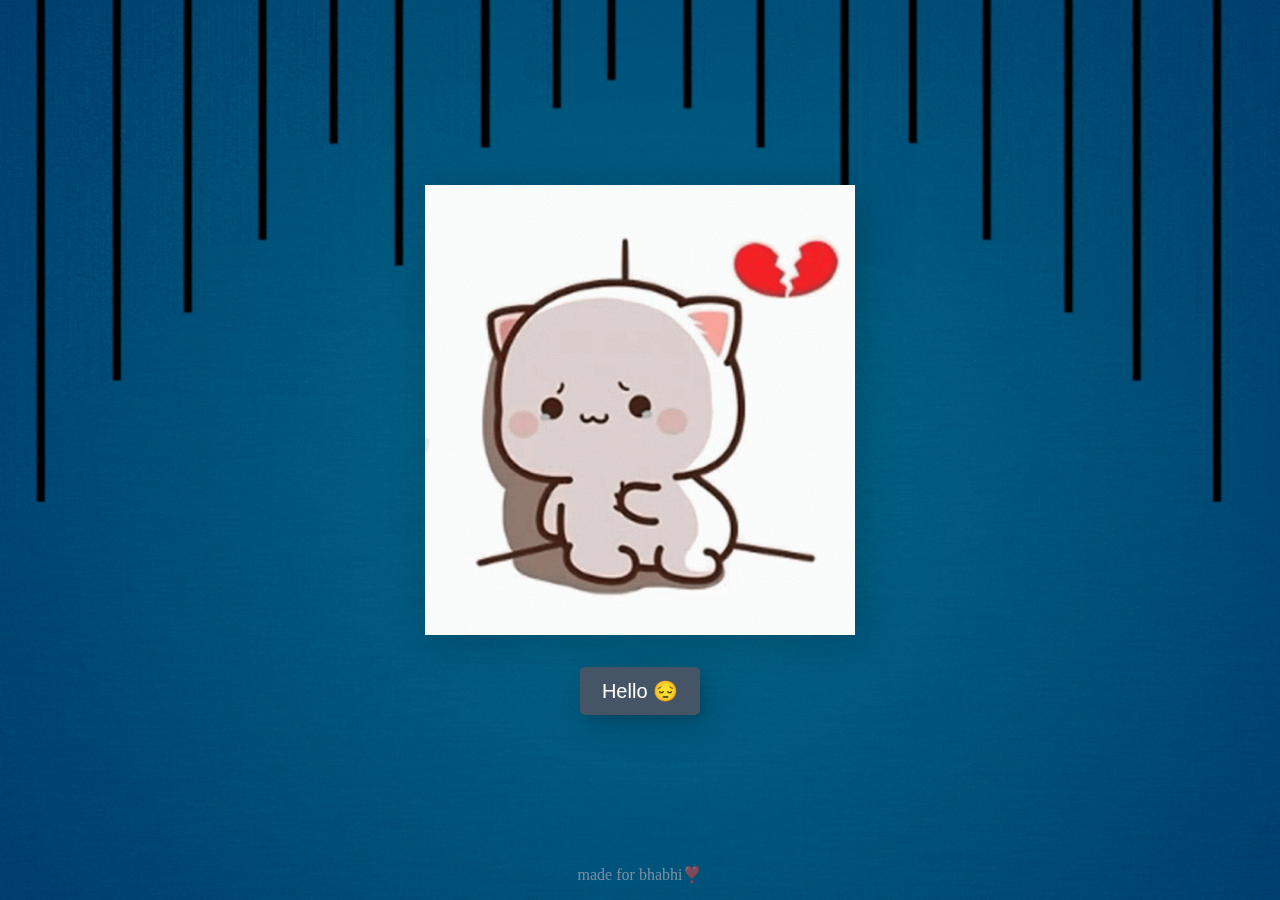
<file: index.html>
<!DOCTYPE html>
<html lang="en">
<head>
    <meta charset="UTF-8">
    <meta name="viewport" content="width=device-width, initial-scale=1.0">
    <title>But.. I Love You</title>
    <link rel="icon" href="Pages/Assets/logo.png" type="image/x-icon">
    <link
      href="https://cdn.jsdelivr.net/npm/bootstrap@5.3.2/dist/css/bootstrap.min.css"
      rel="stylesheet"
      integrity="sha384-T3c6CoIi6uLrA9TneNEoa7RxnatzjcDSCmG1MXxSR1GAsXEV/Dwwykc2MPK8M2HN"
      crossorigin="anonymous"
    />
    <link rel="stylesheet" href="firstPage.css" />
    <link rel="stylesheet" href="style.css" />
</head>

<body>
    <div class="container">  
        <img id="image" src="Pages/Assets/sad.gif" >     
        <button type="button" class="btn btn-danger" id="hover" onclick = "myFunction()" onmouseover="ChangeImage('hi'); bg();" onmouseout="ResetImage(); resetBG();"
        ontouchstart="ChangeImage('hi'); bg();" ontouchend="ResetImage(); resetBG();">
            <span>Hello &#128532;</span>
        </button>
    </div>
    <div class="watermark">
        made for bhabhi❣️
    </div>
    
    <script src="firstPage.js"></script>  
</body> 
</html>
</file>
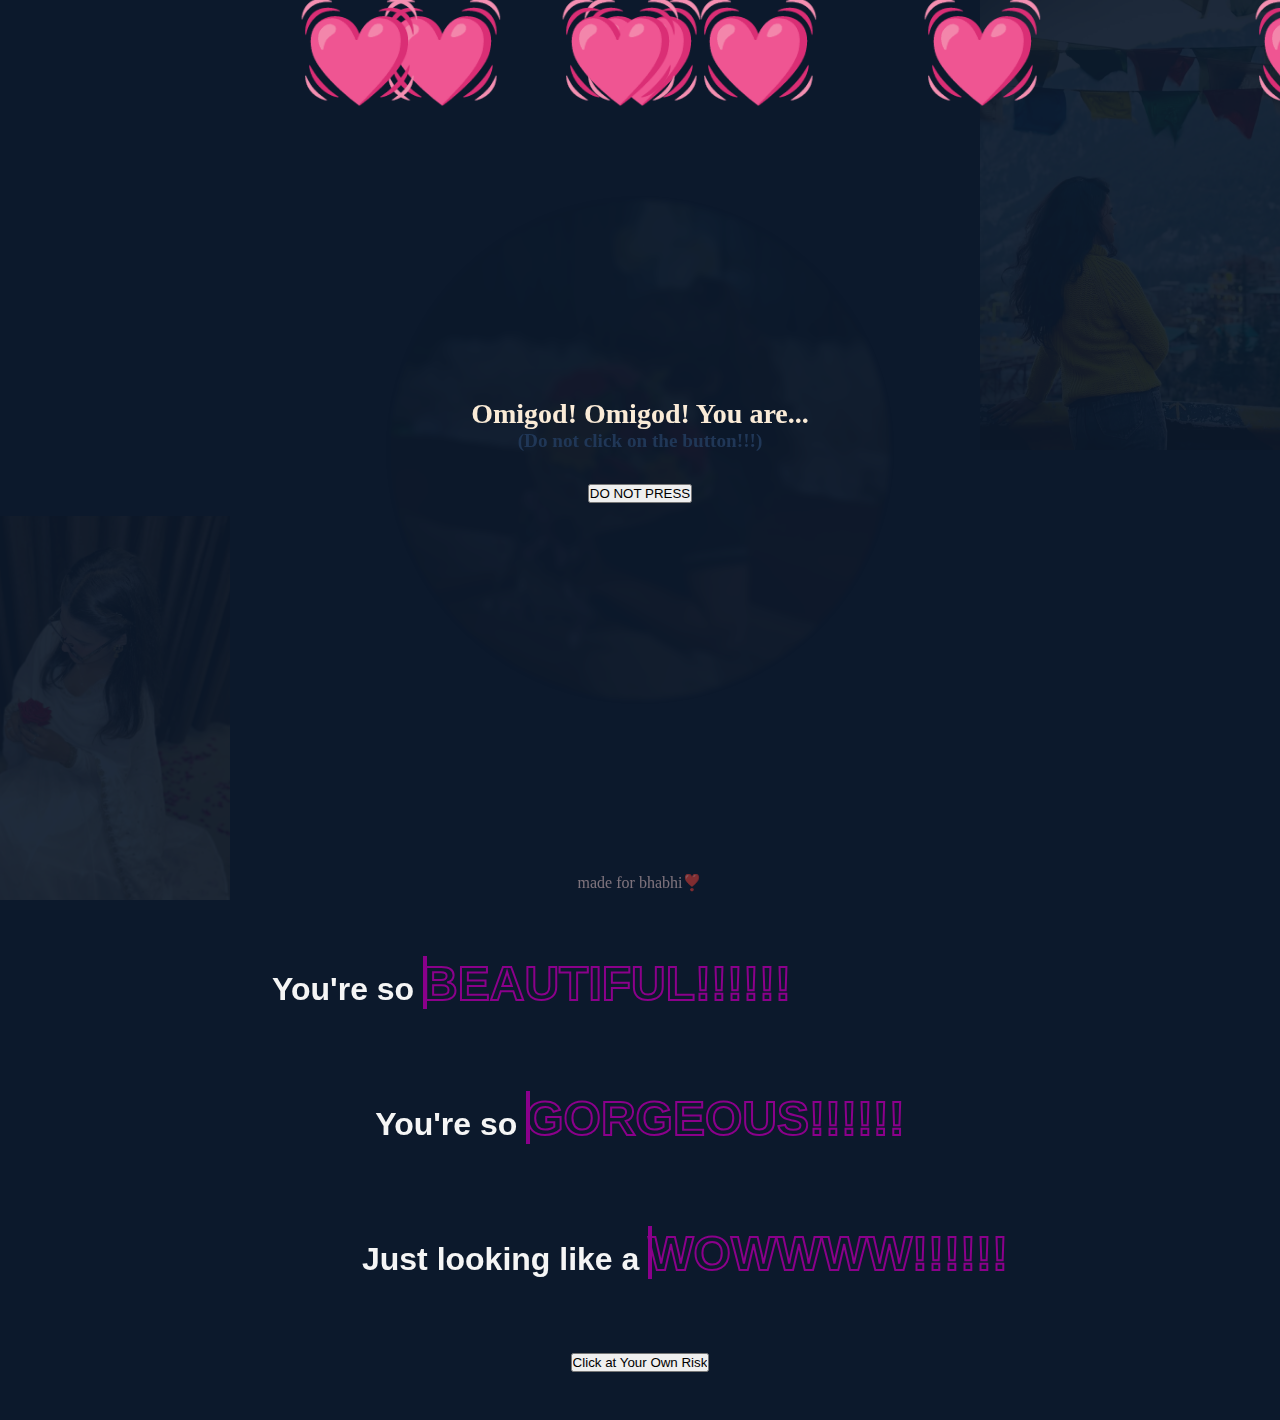
<file: Pages/Page 1/secondPage.html>
<!DOCTYPE html>
<html lang="en">
<head>
    <meta charset="UTF-8">
    <meta name="viewport" content="width=device-width, initial-scale=1.0">
    <title>Hawwwww</title>
    <link rel="icon" href="../Assets/logo.png" type="image/x-icon">
    <link
      href="https://cdn.jsdelivr.net/npm/bootstrap@5.3.2/dist/css/bootstrap.min.css"
      rel="stylesheet"
      integrity="sha384-T3c6CoIi6uLrA9TneNEoa7RxnatzjcDSCmG1MXxSR1GAsXEV/Dwwykc2MPK8M2HN"
      crossorigin="anonymous"
    />
    <link rel="stylesheet" href="secondPage.css" />
</head>
<body>
    <div class="container">
        <h2>Omigod! Omigod! You are... <br><h3>(Do not click on the button!!!)</h3></h2>
        <button type="button" class="btn btn-outline-danger btn-lg" onClick="scrollToBottom()">DO NOT PRESS</button>
    </div>
    
    <div class="chori-chori">
        <div id="beauti">
            <h1>You're so <span class="beauti">BEAUTIFUL!!!!!!</span></h1>       
        </div>
        <div id="gorg">
                <h1>You're so <span class="gorg">GORGEOUS!!!!!!</span></h1>
       </div>
       <div id="wow">
           <h1>Just looking like a <span class="wow">WOWWWW!!!!!!</span></h1>
       </div>
   </div>

    <div id="center">
        <button type="button" class="btn btn-warning btn-lg" id="btn" onclick="myFunction()" autoplay>Click at Your Own Risk</button>
    </div>

    <div class="watermark">
        made for bhabhi❣️
    </div>

    <script src="secondPage.js"></script>
</body>
</html>
</file>
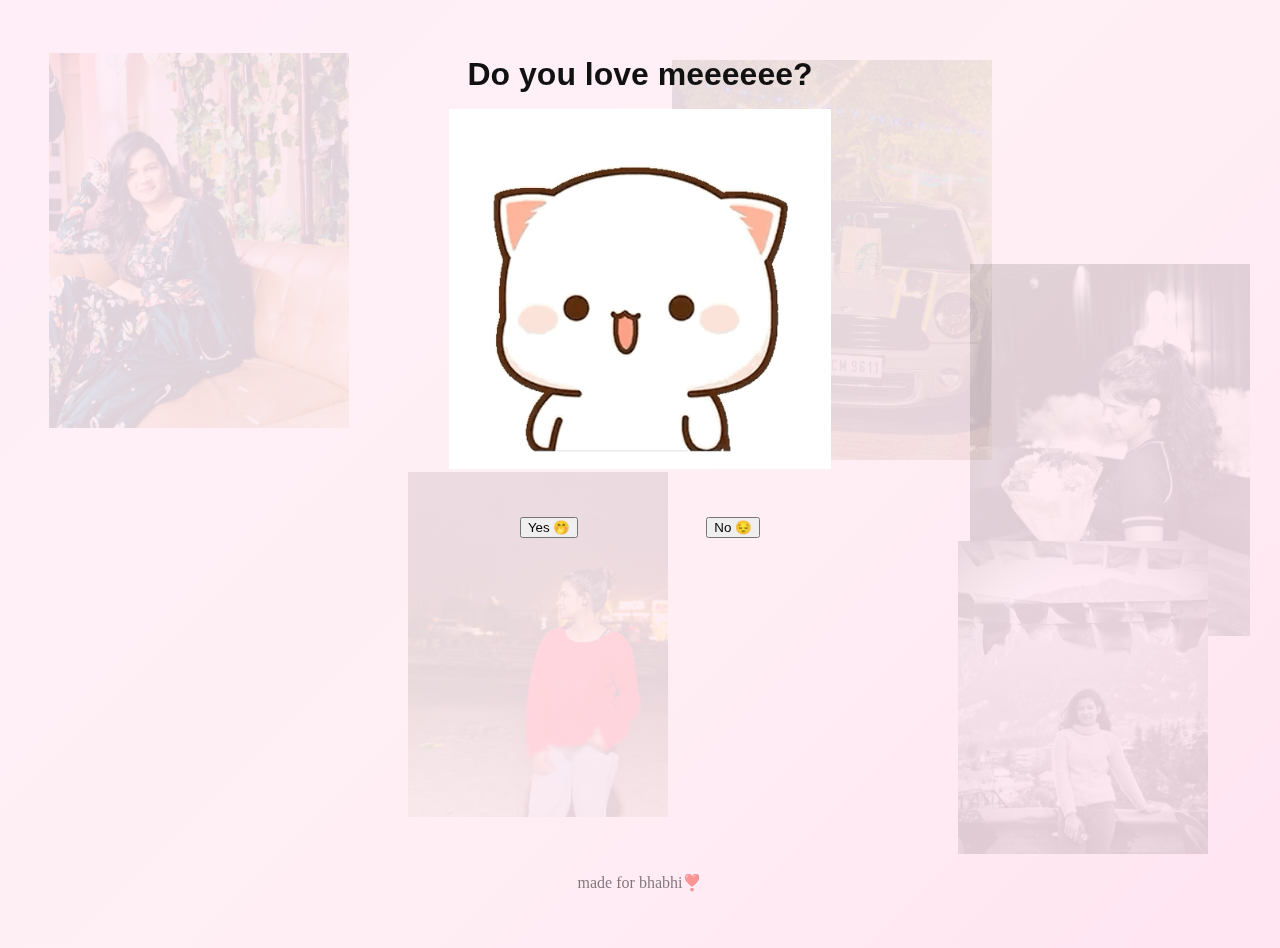
<file: Pages/Page 3/forthPage.html>
<!DOCTYPE html>
<html lang="en">
<head>
    <meta charset="UTF-8">
    <meta name="viewport" content="width=device-width, initial-scale=1.0">
    <title>Classic Proposal</title>
    <link rel="icon" href="../Assets/logo.png" type="image/x-icon">
    <link rel="stylesheet" href="forthPage.css" />
</head>

<body>
    <h1>Do you love meeeeee?</h1>
    <div class="content">    
	    <img id="image" src="../Assets/smart.gif">
        <div class="buttons">
        <button type="button" onclick = "yesFunction()">
            <span>Yes 🤭</span>
        </button>
        <button type="button" onclick = "noFunction()">
            <span>No &#128532;</span>
        </button>
        </div>
    </div>

    <div class="watermark">
        made for bhabhi❣️
    </div>

    <script>
        function yesFunction() {
            window.location.href = "../Page 4/ask.html";
        }
        function noFunction() {
            window.location.href = "../Page 6/no1.html";
        }
    </script>
</body>
</html>
</file>
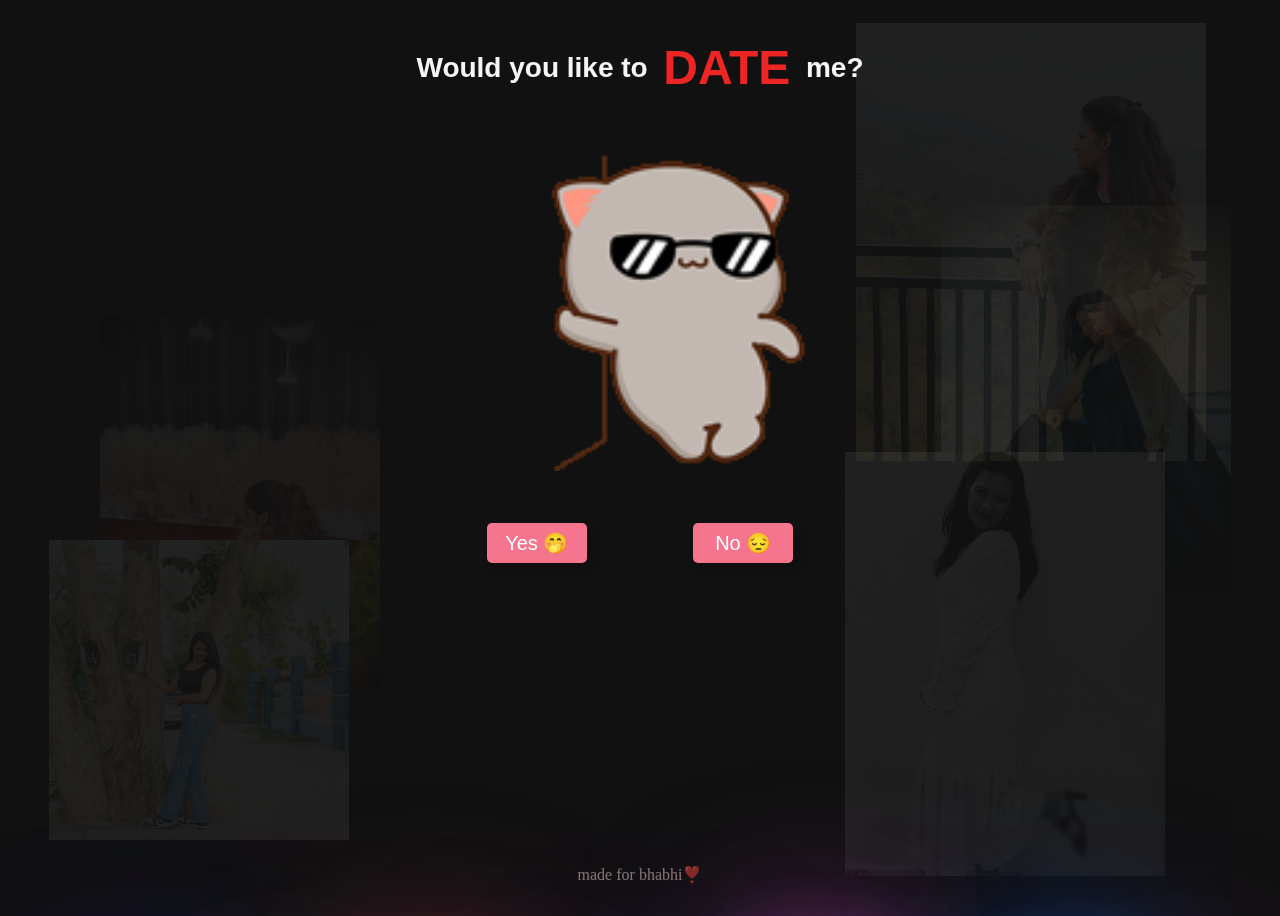
<file: Pages/Page 4/ask.html>
<!DOCTYPE html>
<html lang="en">
<head>
    <meta charset="UTF-8">
    <meta name="viewport" content="width=device-width, initial-scale=1.0">
    <title>Date me</title>
    <link rel="icon" href="../Assets/logo.png" type="image/x-icon">
    <link
      href="https://cdn.jsdelivr.net/npm/bootstrap@5.3.2/dist/css/bootstrap.min.css"
      rel="stylesheet"
      integrity="sha384-T3c6CoIi6uLrA9TneNEoa7RxnatzjcDSCmG1MXxSR1GAsXEV/Dwwykc2MPK8M2HN"
      crossorigin="anonymous"
    />
    <link rel="stylesheet" href="ask.css" />
</head>
<body>
    <div class="wrapper">
		<span></span>
		<span></span>
		<span></span>
		<span></span>
		<span></span>
		<span></span>
		<span></span>
		<span></span>
		<span></span>
		<span></span>
    </div>

    <h1>Would you like to &nbsp<span class="red"><b> DATE </b></span>&nbsp me?</h1>
    <div class="content">    
	    <img id="image" src="../Assets/handsome.gif">
        <div class="buttons">
        <button type="button" class="btn btn-danger btn-lg" id="yes" onclick = "yesFunction()" onmouseover="ChangeImage('love'); bg1();" onmouseout="ResetImage(); resetBG();"
        ontouchstart="ChangeImage('love'); bg1();" ontouchend="ResetImage(); resetBG();">
            <span>Yes 🤭</span>
        </button>
        <button type="button" class="btn btn-dark " id="no" onclick = "noFunction()" onmouseover="ChangeImage('depressed'); bg2()" onmouseout="ResetImage(); resetBG();"
        ontouchstart="ChangeImage('depressed'); bg2();" ontouchend="ResetImage(); resetBG();">
            <span>No &#128532;</span>
        </button>
        </div>
    </div>

    <div class="watermark">
        made for bhabhi❣️
    </div>

    <script src="ask.js"></script>
</body>
</html>
</file>
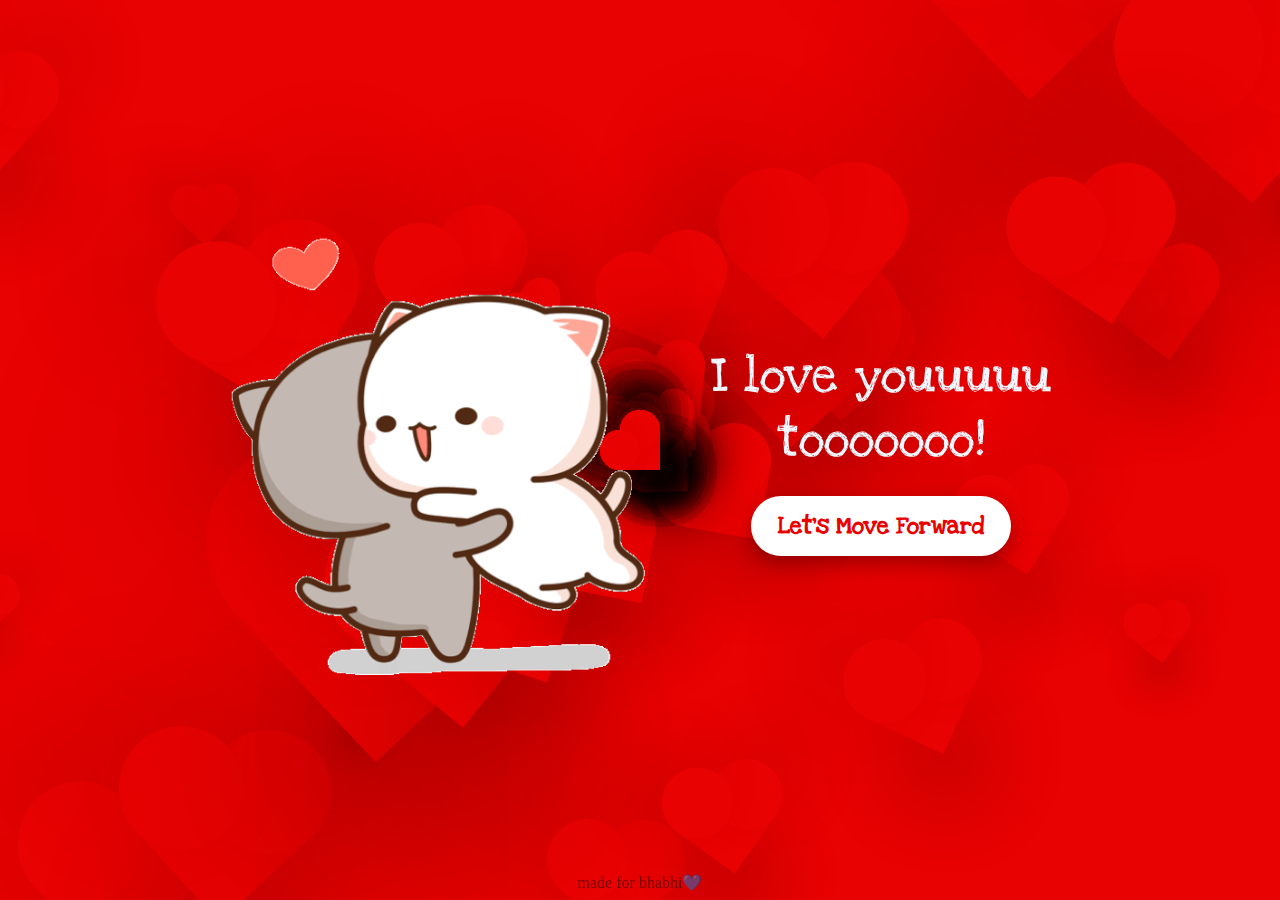
<file: Pages/Page 5/yes.html>
<!DOCTYPE html>
<html lang="en">
<head>
    <meta charset="UTF-8">
    <meta name="viewport" content="width=device-width, initial-scale=1.0">
    <title>I love you</title>
    <link rel="icon" href="../Assets/logo.png" type="image/x-icon">
    <link rel="stylesheet" href="yes.css" />
    <link rel="preconnect" href="https://fonts.googleapis.com">
    <link rel="preconnect" href="https://fonts.gstatic.com" crossorigin>
    <link href="https://fonts.googleapis.com/css2?family=Love+Ya+Like+A+Sister&display=swap" rel="stylesheet">
</head>
<body>
    <div class="container">
        <img src="../Assets/hug.gif">
        <div class="text-content">
            <h1>I love youuuuu <br>tooooooo!</h1>
            <button id="forwardBtn" onclick="location.href='../../choice.html'">Let's Move Forward</button>
        </div>
        <div class="heart"></div>   
    </div>
    <div class="watermark">
       made for bhabhi💙
    </div>
    <script src="yes_anime.js" ></script>
    <script src="yes.js"></script>
</body>
</html>
</file>
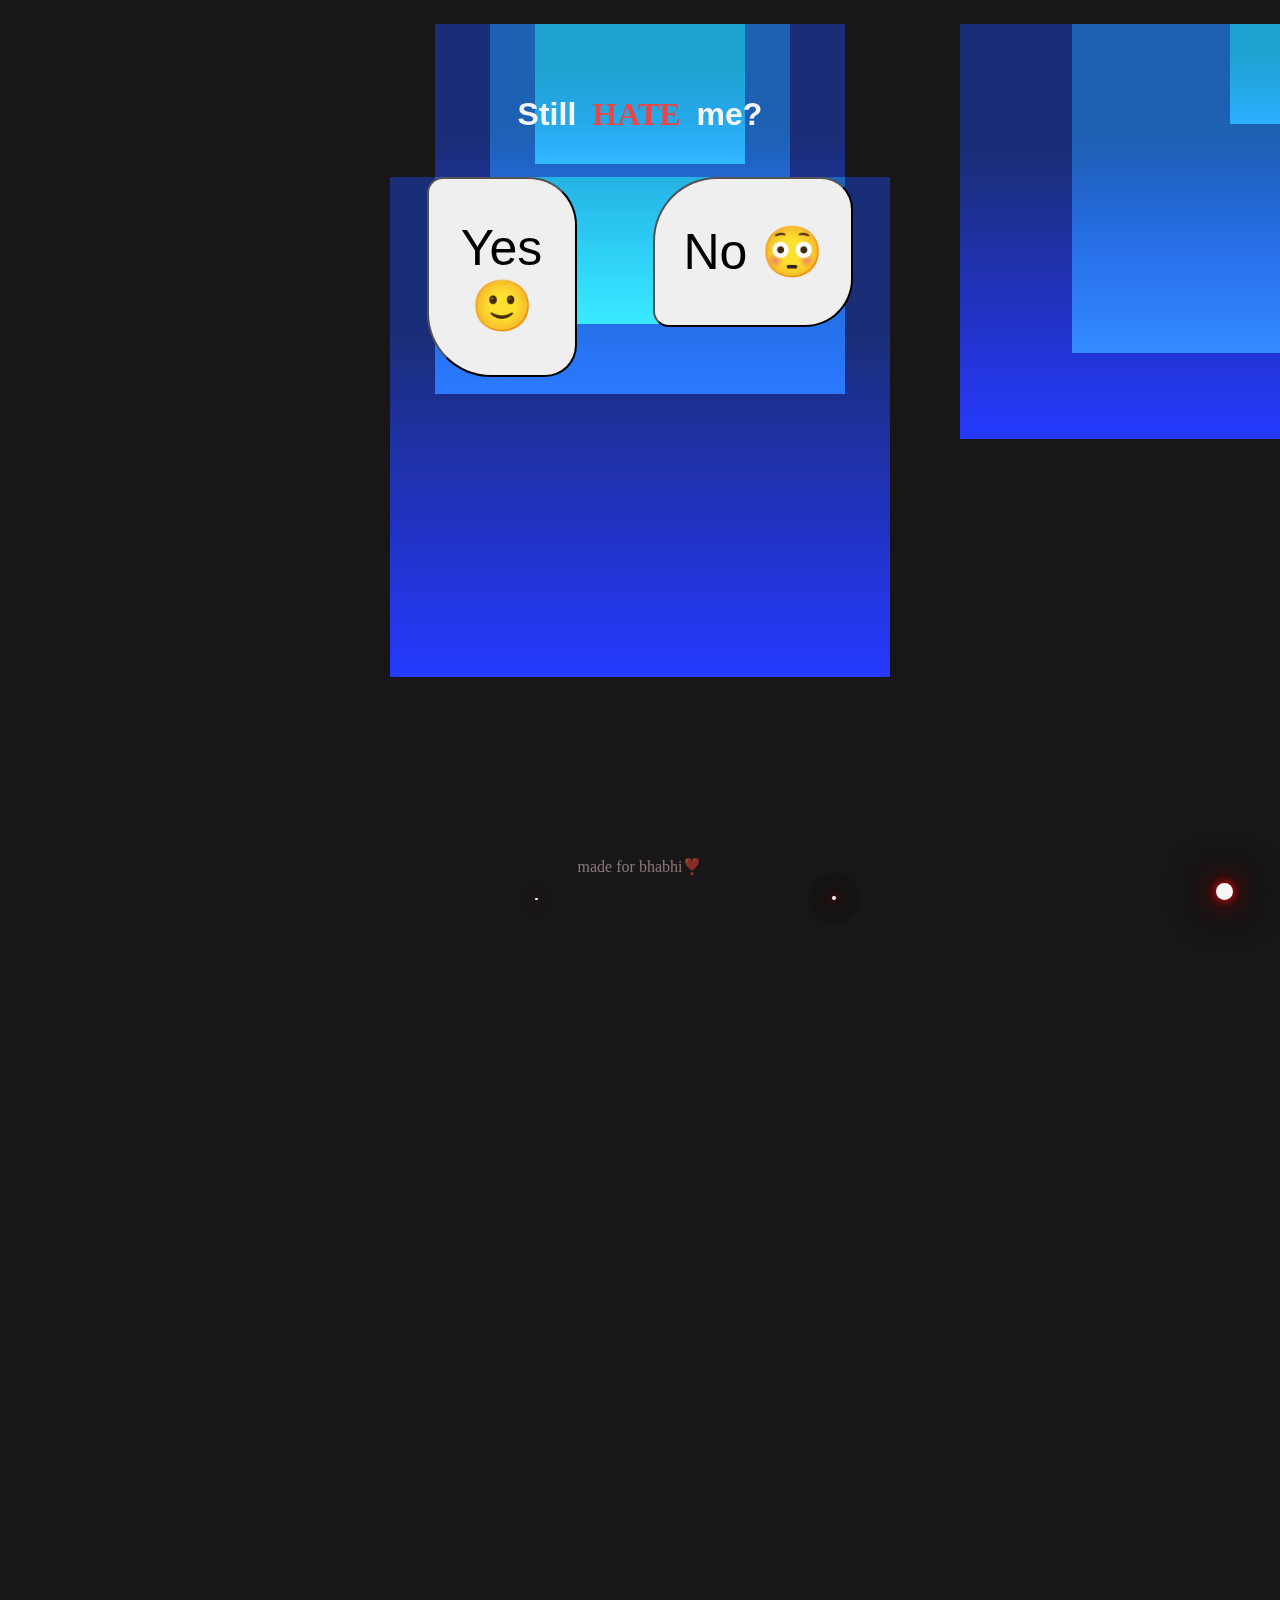
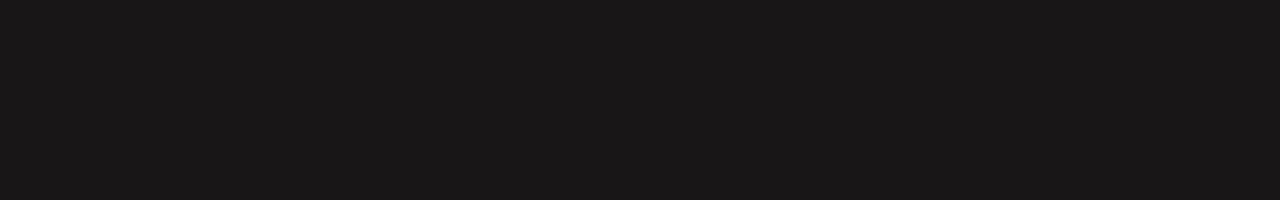
<file: Pages/Page 6/no1.html>
<!DOCTYPE html>
<html lang="en">
<head>
    <meta charset="UTF-8">
    <meta name="viewport" content="width=device-width, initial-scale=1.0">
    <title>Why no?</title>
    <link rel="icon" href="../Assets/logo.png" type="image/x-icon">
    <link
      href="https://cdn.jsdelivr.net/npm/bootstrap@5.3.2/dist/css/bootstrap.min.css"
      rel="stylesheet"
      integrity="sha384-T3c6CoIi6uLrA9TneNEoa7RxnatzjcDSCmG1MXxSR1GAsXEV/Dwwykc2MPK8M2HN"
      crossorigin="anonymous"
    />
    <link rel="stylesheet" href="no1.css" />
    <link rel="stylesheet" href="blob.css" />
</head>
<body>

    <h1>Still <span class="red">&nbsp; <b>HATE</b> &nbsp;</span> me?</h1>
    <div class="buttons">
        <button type="button" class="btn btn-outline-success " id="yes" onclick = "yesFunction()">
            <span>Yes 🙂</span>
        </button>
        <button type="button" class="btn btn-outline-danger btn-lg" id="no" onclick = "noFunction()">
            <span>No 😳</span>
        </button>
        <div class="blob" id="down"></div>
    </div>
    <div class="watermark">
        made for bhabhi❣️
    </div>
    <div class="blob" id="up1"></div>
    <div class="blob" id="up2"></div>
    <div class="blob" id="up3"></div>
    <div class="blob" id="up4"></div>
    <div class="blob" id="up5"></div>
    <div class="blob" id="up6"></div>
    <script type="text/javascript" src="no1.js"></script>
</body>
</html>
</file>
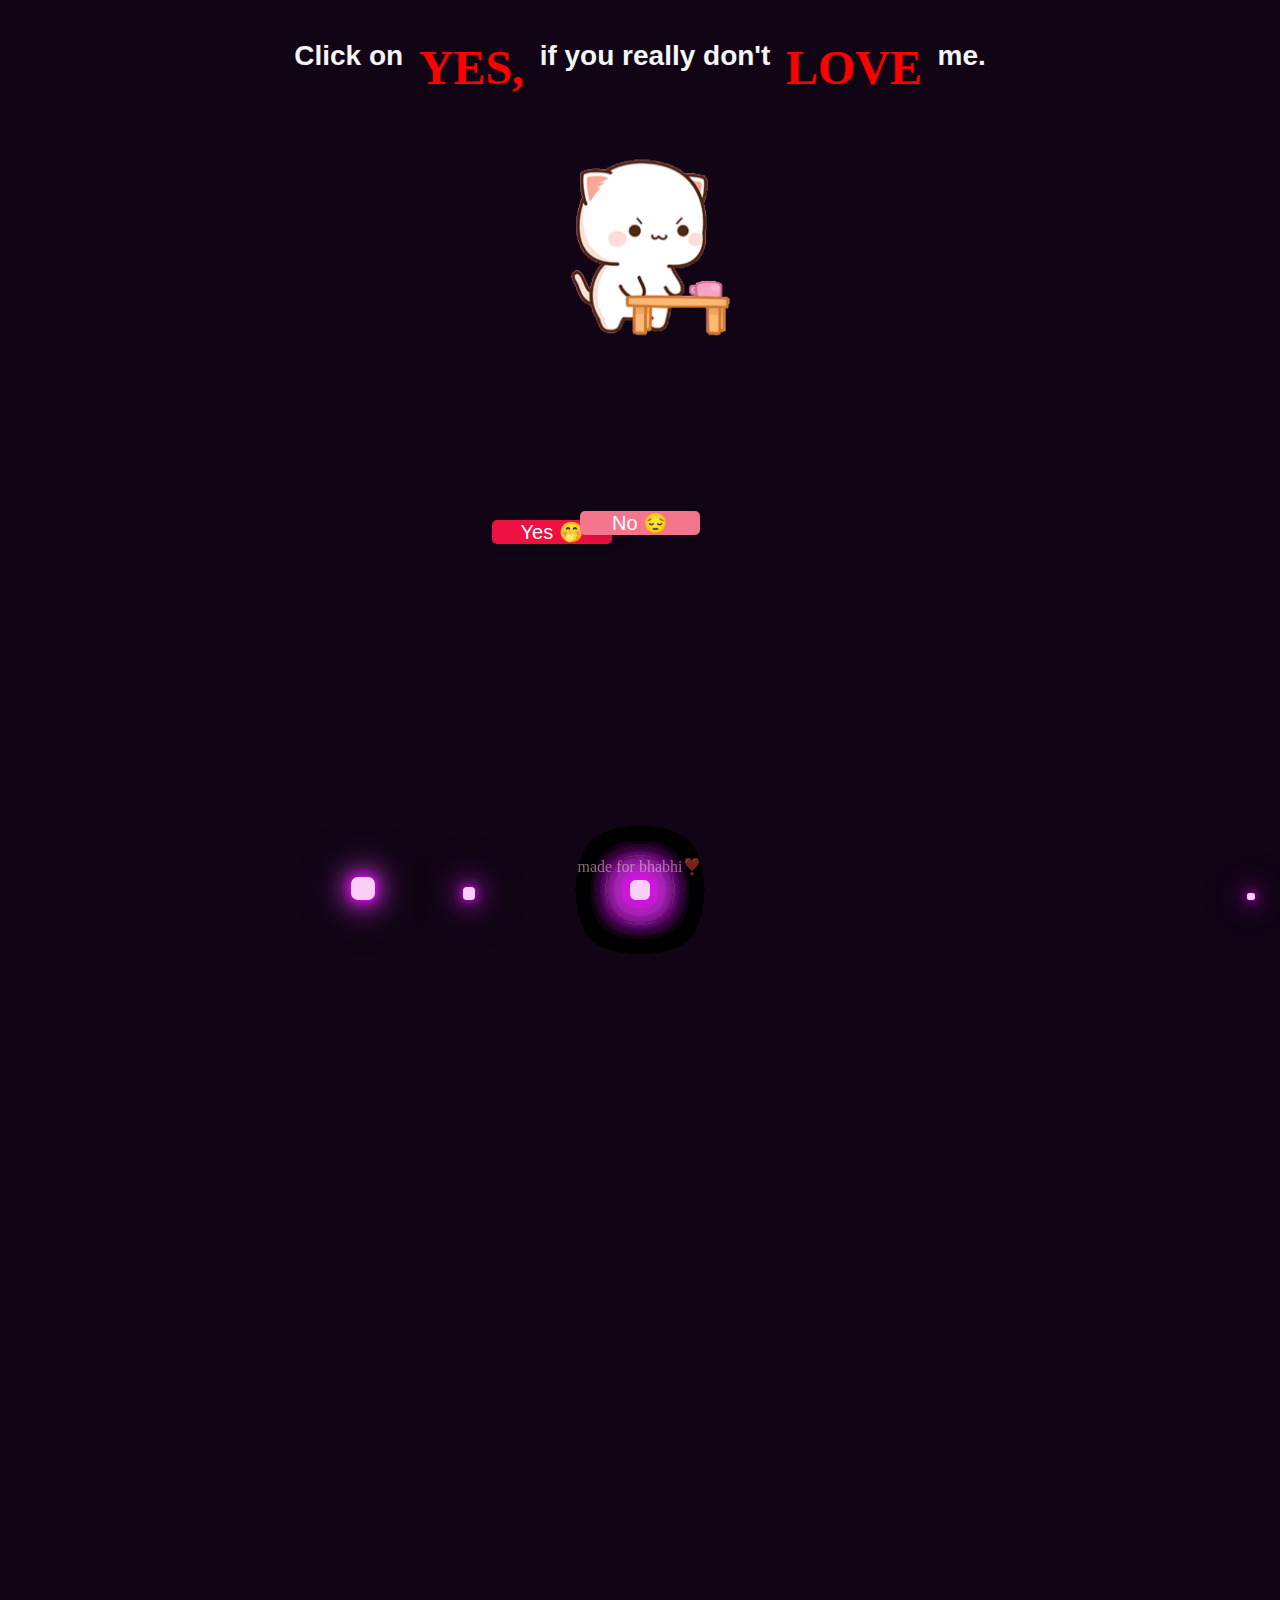
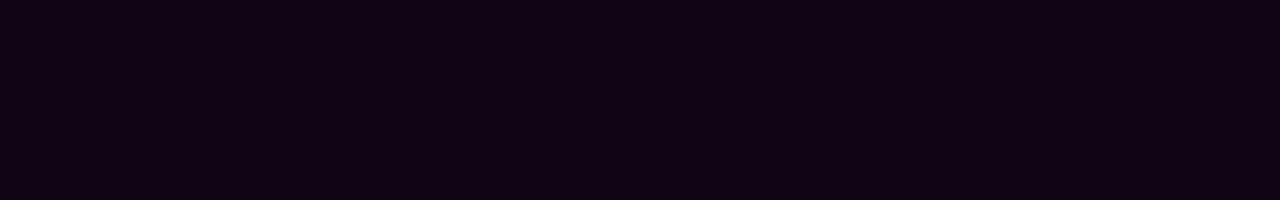
<file: Pages/Page 8/no3.html>
<!DOCTYPE html>
<html lang="en">

<head>
    <meta charset="UTF-8">
    <meta name="viewport" content="width=device-width, initial-scale=1.0">
    <title>Click No</title>
    <link rel="icon" href="../Assets/logo.png" type="image/x-icon">
    <link
      href="https://cdn.jsdelivr.net/npm/bootstrap@5.3.2/dist/css/bootstrap.min.css"
      rel="stylesheet"
      integrity="sha384-T3c6CoIi6uLrA9TneNEoa7RxnatzjcDSCmG1MXxSR1GAsXEV/Dwwykc2MPK8M2HN"
      crossorigin="anonymous"
    />
    <link rel="stylesheet" href="no3.css" />

</head>

<body>
    <div class="circle"></div>
    <div class="circle"></div>
    <div class="circle"></div>
    <div class="circle"></div>
    <div class="circle"></div>
    <div class="circle"></div>
    <div class="circle"></div>
    <div class="circle"></div>
    <div class="circle"></div>
    <div class="circle"></div>
    <div class="circle"></div>
    <div class="circle"></div>
    <div class="circle"></div>
    <div class="circle"></div>
    <div class="circle"></div>
    <div class="circle"></div>
    <div class="circle"></div>
    <div class="circle"></div>
    <div class="circle"></div>
    <div class="circle"></div>
    <div class="circle"></div>
    
    <h1>Click on &nbsp;<span class="red"><b>YES,</b></span>&nbsp; if you really don't &nbsp;<span class="red"><b>LOVE</b></span>&nbsp; me.</h1>
    <div class="content">    
	    <img id="image" src="../Assets/angry.gif">
        <div class="buttons">
            <button type="button" class="btn btn-danger btn-lg" id="yes" onmouseover="moveButton(); " onclick="moveButton();">
                <span>Yes 🤭</span>
            </button>
            <button type="button" class="btn btn-danger " id="no" onclick = "noFunction()" onmouseover="ChangeImage('depressed'); bg()" onmouseout="ResetImage(); resetBG();"
            ontouchstart="ChangeImage('depressed'); bg();" ontouchend="ResetImage(); resetBG();">
                <span>No &#128532;</span>
            </button>
        </div>
    </div>

    <div class="watermark">
        made for bhabhi❣️
    </div>
    <script src="no3.js"></script>
</body>

</html>
</file>
<file: firstPage.css>
body{
    padding: 2rem;
    width: 100%;
    min-height: 100vh;
    display: flex;
    flex-direction: column;
    align-items: center;
    justify-content: center;
    background-image: url('Pages/Assets/bg.gif'); 
    background-size: cover;
    background-position: center;
}

body.hovered {
    background-image: url('Pages/Assets/wall6.gif');
    background-position: center;
    background-size: cover;
}

.container{
    display: flex;
    flex-direction: column;
    justify-content: center;
    align-items: center;
    width: 100%;
    max-width: 600px;
    margin-inline: auto;
    filter: drop-shadow(5px 5px 20px rgba(0, 0, 0, 0.2));
    gap: 2rem;
}

#image {
    max-width: 80%;
    height: auto;
    max-height: 50vh;
}

.btn{
    position: relative;
    top: auto;
    min-width: 120px;
    padding: 0.75rem 1rem;
    font-size: 1.25rem;
    outline: none;
    border: none;
    background-color: #455566;
    border-radius: 5px;
    box-shadow: 5px 5px 10px rgba(0, 0, 0, 0.1);
    cursor: pointer;
    transition: 0.3s;
    color: #fff;
}


.btn:hover span {
    display:none
}
  
.btn:hover:before {
    content:"Hiiiii Cutieee \1F49E ";
}

.watermark {
    opacity: 0.5;
    color: rgb(238, 203, 203);
    position: fixed;
    bottom: 1rem;
    left: 50%;
    transform: translateX(-50%);
    white-space: nowrap;
}

a{
    text-decoration: none;
    color: rgb(238, 203, 203);
}

@media (max-width: 480px) {
    body {
        padding: 1rem;
    }
    .btn {
        font-size: 1rem;
        min-width: 100px;
        padding: 0.5rem 0.75rem;
    }
    #image {
        max-width: 90%;
        max-height: 40vh;
    }
}
</file>
<file: style.css>
*{
    margin: 0;
    padding: 0;
    box-sizing: border-box;
}

html {
    -webkit-text-size-adjust: 100%;
    -ms-text-size-adjust: 100%;
}

img, video {
    max-width: 100%;
    height: auto;
}

body {
    -webkit-tap-highlight-color: transparent;
}
</file>
<file: Pages/Page 1/secondPage.css>
*{
    margin: 0;
    padding: 0;
    box-sizing: border-box;
    overflow-x: hidden;
}

body{
    min-height: 100vh;
    background: #0c192c;
    position: relative;
}

body::before {
    content: '';
    position: fixed;
    top: 0;
    left: 0;
    width: 100%;
    height: 100%;
    background-image: 
        url('../Gallery/photo-5.jpeg'),
        url('../Gallery/photo-12.jpeg');
    background-size: 400px, 350px;
    background-position: 
        top -50px right -100px,
        bottom -80px left -120px;
    background-repeat: no-repeat;
    opacity: 0.08;
    z-index: -1;
    pointer-events: none;
}

body::after {
    content: '';
    position: fixed;
    top: 50%;
    left: 50%;
    transform: translate(-50%, -50%);
    width: 500px;
    height: 500px;
    background-image: url('../Gallery/photo-18.jpeg');
    background-size: cover;
    background-position: center;
    opacity: 0.04;
    border-radius: 50%;
    z-index: -1;
    pointer-events: none;
    filter: blur(3px);
}

.container{
    position: relative;
    width: 100%;
    min-height: 100vh;
    display: flex;
    justify-content: center;
    align-items: center;
    flex-direction: column;
    padding: 1rem;
}

h2{
    color: antiquewhite;
    font-size: clamp(1.2rem, 4vw, 1.75rem);
    text-align: center;
    padding: 0 1rem;
}

h3{
    padding-bottom: 2rem;
    color: #203757;
    font-size: clamp(0.9rem, 3vw, 1.2rem);
}

.btn{
    z-index: 1000;
}

.hearts{
    font-size: clamp(40px, 10vw, 100px);
    font-weight: bold;
    position: fixed;
    top: -1vh;
    left: 0;
    transform: translateY(0%);
    animation: fall 1s ease-in infinite;
}


@keyframes fall{
    to{
        transform: translateY(250vh);
    }
}

.chori-chori {
    padding: 0 1rem;
    width: 100%;
    max-width: 800px;
    margin: 0 auto;
}

h1{  
    margin-top: 2rem;
    padding: 0 1rem;
    font-family: Verdana, Geneva, Tahoma, sans-serif;
    color: whitesmoke;
    font-size: clamp(1rem, 3.5vw, 2rem);
}

#center{
    display: flex;
    flex-direction: column;
    align-items: center;
    justify-content: center;
    margin: 3rem 0;
    padding: 0 1rem;
}

.beauti, .gorg, .wow{
    color: transparent;
    -webkit-text-stroke: 2px darkmagenta;
    position: relative;
    font-size: clamp(1.5rem, 5vw, 3rem);
}

#beauti{
    padding: 1.5rem 0;
}

#gorg{
    text-align: center;
    padding: 1.5rem 0;
}

#wow{
    text-align: right;
    padding: 1.5rem 0;
}

.beauti::before{
    content: "BEAUTIFUL!!!!!!";
    position: absolute;
    width: 0%;
    height: 100%;
    overflow: hidden;
    color: darkmagenta;
    border-right: 4px solid darkmagenta;
    animation: slidein infinite 1.5s;
}
.gorg::before{
    content: "GORGEOUS!!!!!!";
    position: absolute;
    width: 0%;
    height: 100%;
    overflow: hidden;
    color: darkmagenta;
    border-right: 4px solid darkmagenta;
    animation: slidein infinite 1.5s;
    animation-direction: reverse;
}
.wow::before{
    content: "WOWWWW!!!!!!";
    position: absolute;
    width: 0%;
    height: 100%;
    overflow: hidden;
    color: darkmagenta;
    border-right: 4px solid darkmagenta;
    animation: slidein infinite 1.5s;
}

@keyframes slidein {
    to {
        width: 100%;
        filter: drop-shadow(0 0 25px darkmagenta);
    }
}

.beauti:hover::before, .gorg:hover::before, .wow:hover::before{
    width: 100%;
    filter: drop-shadow(0 0 25px darkmagenta);
}

.watermark {
    opacity: 0.5;
    color: rgb(238, 203, 203);
    position: fixed;
    bottom: 0.5rem;
    left: 50%;
    transform: translateX(-50%);
    white-space: nowrap;
}

a{
    text-decoration: none;
    color: rgb(238, 203, 203);
}

@media (max-width: 480px) {
    .beauti, .gorg, .wow {
        -webkit-text-stroke: 1.5px darkmagenta;
    }
    .beauti::before, .gorg::before, .wow::before {
        border-right: 3px solid darkmagenta;
    }
}
</file>
<file: Pages/Page 3/forthPage.css>
body {
	min-height: 100vh;
    overflow-x: hidden;
    display: flex;
    flex-direction: column;
    align-items: center;
    padding: 1rem;
    background: linear-gradient(135deg, #ffeef8 0%, #fff0f5 50%, #ffe4f1 100%);
    position: relative;
}

body::before {
    content: '';
    position: fixed;
    top: 0;
    left: 0;
    width: 100%;
    height: 100%;
    background-image: 
        url('../Gallery/photo-3.jpeg'),
        url('../Gallery/photo-7.jpeg'),
        url('../Gallery/photo-15.jpeg');
    background-size: 
        300px,
        250px,
        280px;
    background-position: 
        top 10% left 5%,
        bottom 8% right 7%,
        top 50% right 3%;
    background-repeat: no-repeat;
    opacity: 0.12;
    z-index: 0;
    pointer-events: none;
}

body::after {
    content: '';
    position: fixed;
    bottom: 0;
    left: 0;
    width: 100%;
    height: 100%;
    background-image: 
        url('../Gallery/photo-20.jpeg'),
        url('../Gallery/photo-9.jpeg');
    background-size: 
        320px,
        260px;
    background-position: 
        top 12% left 70%,
        bottom 15% left 40%;
    background-repeat: no-repeat;
    opacity: 0.1;
    z-index: 0;
    pointer-events: none;
}

body > * {
    position: relative;
    z-index: 1;
}

h1{  
    margin: 2rem 0 0;
    padding: 0 1rem;
    display: flex;
    justify-content: center;
    font-family: Verdana, Geneva, Tahoma, sans-serif;
    color: #111;
    font-size: clamp(1.2rem, 4vw, 2rem);
    text-align: center;
}

img{
    margin-top: 1rem;
    height: auto;
    max-height: 40vh;
    max-width: 80%;
    display: block;
    margin-left: auto;
    margin-right: auto;
}

.content {
    display: flex;
    flex-direction: column;
    align-items: center;
    width: 100%;
    max-width: 600px;
    margin: 0 auto;
}

.buttons {
    font-size: clamp(18px, 5vw, 35px);
    display: flex;
    justify-content: center;
    margin-top: 2rem;
    padding: 1rem;
    gap: clamp(2rem, 10vw, 12rem);
    flex-wrap: wrap;
}

.watermark {
    opacity: 0.5;
    color: BLACK;
    position: fixed;
    bottom: 0.5rem;
    left: 50%;
    transform: translateX(-50%);
    white-space: nowrap;
}

a{
    text-decoration: none;
    color: black;
}

@media (max-width: 480px) {
    .buttons {
        gap: 2rem;
        font-size: 20px;
    }
    img {
        max-height: 35vh;
    }
}
</file>
<file: Pages/Page 4/ask.css>
body {
    background: #111;
	min-height: 100vh;
    overflow-x: hidden;
    display: flex;
    flex-direction: column;
    align-items: center;
    position: relative;
}

body::before {
    content: '';
    position: fixed;
    top: 0;
    left: 0;
    width: 100%;
    height: 100%;
    background-image: 
        url('../Gallery/photo-1.jpeg'),
        url('../Gallery/photo-11.jpeg'),
        url('../Gallery/photo-16.jpeg');
    background-size: 
        350px,
        300px,
        280px;
    background-position: 
        top 5% right 8%,
        bottom 10% left 5%,
        top 60% left 10%;
    background-repeat: no-repeat;
    opacity: 0.08;
    z-index: 0;
    pointer-events: none;
}

body::after {
    content: '';
    position: fixed;
    top: 0;
    left: 0;
    width: 100%;
    height: 100%;
    background-image: 
        url('../Gallery/photo-22.jpeg'),
        url('../Gallery/photo-14.jpeg');
    background-size: 
        320px,
        290px;
    background-position: 
        bottom 5% right 12%,
        top 40% right 5%;
    background-repeat: no-repeat;
    opacity: 0.07;
    z-index: 0;
    pointer-events: none;
}

body > * {
    position: relative;
    z-index: 1;
}

.wrapper span {
	position: fixed;
	bottom: -180px;
	height: 50px;
	width: 50px;
	z-index: -1;
    border-radius: 33%;
	box-shadow: 0 0 50px #0072ff, 0 0 100px #0072ff, 0 0 150px #0072ff, 0 0 200px #0072ff;
	animation: animate 7s linear infinite;
}

.wrapper span:nth-child(1) {
    box-shadow: 0 0 50px #7938ce, 0 0 100px #500d90, 0 0 150px #b320e8, 0 0 200px #6838ce;
	left: 60px;
	animation-delay: 0.6s;
}

.wrapper span:nth-child(2) {
	left: 10%;
	animation-delay: 3s;
	width: 60px;
	height: 60px;
}

.wrapper span:nth-child(3) {
    box-shadow: 0 0 50px #e21212, 0 0 100px #9ae657, 0 0 150px #57e4e6, 0 0 200px #e657da;
	left: 20%;
	animation-delay: 2s;
}

.wrapper span:nth-child(4) {
    box-shadow: 0 0 50px #e21212, 0 0 100px #e63544, 0 0 150px #e6576a, 0 0 200px #ed748a;
	left: 30%;
	animation-delay: 5s;
	width: 80px;
	height: 80px;
}

.wrapper span:nth-child(5) {
    box-shadow: 0 0 50px #ec3b3b, 0 0 100px #e6b657, 0 0 150px #e657da, 0 0 200px #e657da;
	left: 40%;
	animation-delay: 1s;
}

.wrapper span:nth-child(6) {
	left: 50%;
	animation-delay: 7s;
}

.wrapper span:nth-child(7) {
    box-shadow: 0 0 50px #e21212, 0 0 100px #e657da, 0 0 150px #e657da, 0 0 200px #e657da;
	left: 60%;
	animation-delay: 6s;
	width: 100px;
	height: 100px;
}

.wrapper span:nth-child(8) {
    box-shadow: 0 0 50px #113cc8, 0 0 100px #7f57e6, 0 0 150px #2958d9, 0 0 200px #34569f;
	left: 70%;
	animation-delay: 8s;
}

.wrapper span:nth-child(9) {
    
	left: 80%;
	animation-delay: 6s;
	width: 90px;
	height: 90px;
}

.wrapper span:nth-child(10) {
    box-shadow: 0 0 50px #e657da, 0 0 100px #e657da, 0 0 150px #e657da, 0 0 200px #e657da;
	left: 90%;
	animation-delay: 4s;
}

@keyframes animate {
	0% {
		transform: translateY(0);
		opacity: 1;
	}
	80% {
		opacity: .7;
	}
	100% {
		transform: translateY(-800px) rotate(360deg);
		opacity: 0;
	}
}

h1{  
    margin: 2rem 0 0;
    padding: 0 1rem;
    display: flex;
    justify-content: center;
    align-items: center;
    flex-wrap: wrap;
    font-family: Verdana, Geneva, Tahoma, sans-serif;
    color: whitesmoke;
    font-size: clamp(1rem, 4vw, 1.75rem);
    text-align: center;
}

.red{
    color: rgb(237, 37, 37);
    font-size: clamp(1.5rem, 5vw, 3rem);
}

.content {
    display: flex;
    flex-direction: column;
    align-items: center;
    width: 100%;
    max-width: 600px;
    margin: 0 auto;
    padding: 0 1rem;
}

img{
    margin-top: 1rem;
    height: 40vh;
    max-width: 80%;
    width: auto;
    display: block;
    object-fit: contain;
}

.buttons {
    display: flex;
    justify-content: center;
    margin-top: 2rem;
    padding: 1rem;
    gap: clamp(2rem, 8vw, 12rem);
    flex-wrap: wrap;
}

.btn{
    display: inline-block;
    position: relative;
    top: 0;
    min-width: 100px;
    margin: 4px 2px;
    font-size: clamp(1rem, 3vw, 1.25rem);
    outline: none;
    border: none;
    border-radius: 5px;
    box-shadow: 5px 5px 10px rgba(0, 0, 0, 0.1);
    cursor: pointer;
    transition: 0.3s;
    color: #fff;
    background-color: rgb(245, 116, 142);
    padding: 0.5rem 1rem;
}

#yes:hover span {
    display:none
}
  
#yes:hover:before {   
    content:"I know 💖";
}

body.yess {
    background-image: linear-gradient(0.25turn, #390035, #741838, #681740, #421034, #23020a);
}

#no:hover span {
    display:none
}

#no:hover:before {
    content:"Please 🥺";
}

body.noo {
    background-image: linear-gradient(0.25turn, #1d1919, #453b3b, #7d6b6b, #635a5a, #000000);
}

.watermark {
    opacity: 0.5;
    color: rgb(243, 214, 214);
    position: fixed;
    bottom: 1rem;
    left: 50%;
    transform: translateX(-50%);
    white-space: nowrap;
}

a{
    text-decoration: none;
    color: rgb(243, 214, 214);
}

@media (max-width: 480px) {
    .wrapper span {
        width: 30px;
        height: 30px;
    }
    .wrapper span:nth-child(4) {
        width: 50px;
        height: 50px;
    }
    .wrapper span:nth-child(7) {
        width: 60px;
        height: 60px;
    }
    img {
        max-height: 35vh;
        max-width: 90%;
    }
    .buttons {
        gap: 2rem;
    }
}
</file>
<file: Pages/Page 5/yes.css>
*{
    margin: 0;
    padding: 0;
    box-sizing: border-box;   
}

.container
{
    position: absolute;
    top: 0;
    left: 0;
    width: 100%;
    height: 100vh;
    display: flex;
    flex-direction: row;
    justify-content: center;
    align-items: center;
    background: #e80202;
    overflow: hidden;
    gap: 2rem;
    padding: 1.5rem;
}

img{
    z-index: 1000;
    max-width: 40%;
    height: auto;
    max-height: 50vh;
    object-fit: contain;
}

.text-content {
    display: flex;
    flex-direction: column;
    align-items: center;
    gap: 1.5rem;
    z-index: 1000;
    max-width: 50%;
}

h1{
    color: aliceblue;
    text-align: center;
    font-size: clamp(1.5rem, 4vw, 4em);
    z-index: 1000;
    font-family: "Love Ya Like A Sister", cursive;
    font-weight: 400;
    font-style: normal;
    margin: 0;
}

#forwardBtn {
    z-index: 1000;
    padding: 0.75rem 1.5rem;
    font-size: clamp(0.9rem, 2vw, 1.5rem);
    font-weight: 600;
    color: #e80202;
    background: white;
    border: 3px solid #fff;
    border-radius: 50px;
    cursor: pointer;
    box-shadow: 0 8px 20px rgba(0, 0, 0, 0.3);
    transition: all 0.3s ease;
    font-family: "Love Ya Like A Sister", cursive;
    white-space: nowrap;
}

#forwardBtn:hover {
    background: #ffcccc;
    transform: scale(1.05);
    box-shadow: 0 12px 30px rgba(0, 0, 0, 0.4);
}

#forwardBtn:active {
    transform: scale(0.98);
}


.heart{
    position: absolute;
    width: 40px;
    height: 40px;
    background: #e80202;
    transform: rotate(45deg);
    box-shadow: 20px 20px 40px rgba(0, 0, 0, 0.2) ;
}

.heart:before{
    content: '';
    position: absolute;
    top: -50%;
    left: 0;
    width: 100%;
    height: 100%;
    background: #e80202;
    border-radius: 50%;
    box-shadow: 0 -20px 40px rgba(0, 0, 0, 0.1) ;
}

.heart:after{
    content: '';
    position: absolute;
    top: 0;
    left: -50%;
    width: 100%;
    height: 100%;
    background: #e80202 ;
    border-radius: 50%;
    box-shadow: -20px 0 40px rgba(0, 0, 0, 0.1) ;
}

.watermark {
    opacity: 0.5;
    color: BLACK;
    position: fixed;
    bottom: 0.5rem;
    left: 50%;
    transform: translateX(-50%);
    white-space: nowrap;
    z-index: 1001;
}

a{
    text-decoration: none;
    color: black;
}

@media (max-width: 768px) {
    .container {
        flex-direction: column;
        gap: 1.5rem;
        padding: 1rem;
    }
    img {
        max-width: 60%;
        max-height: 35vh;
    }
    .text-content {
        max-width: 90%;
        gap: 1rem;
    }
    .heart {
        width: 25px;
        height: 25px;
    }
}

@media (max-width: 480px) {
    img {
        max-width: 70%;
        max-height: 30vh;
    }
    .container {
        gap: 1rem;
    }
}
</file>
<file: Pages/Page 6/no1.css>
* {
  margin: 0;
  padding: 0;
  box-sizing: border-box;
}

body {
  /* background: #23011c; */
  /* background-image: linear-gradient(
    0.25turn,
    #100716,
    #1f031b,
    #1c0101,
    #250212,
    #200f02
  ); */
  background-color: rgb(24, 22, 22);
  min-height: 100vh;
  overflow: hidden;
  display: flex;
  flex-direction: column;
  align-items: center;
  padding: 1.5rem 1rem 4rem;
}

.circle {
  position: absolute;
  bottom: 0;
  width: 20px;
  aspect-ratio: 1/1;
  background: rgb(248, 248, 248);
  box-shadow: 0 0 10px rgb(232, 9, 16), 0 0 20px rgb(148, 7, 7),
    0 0 30px rgb(91, 3, 3), 0 0 40px rgb(68, 2, 10), 0 0 50px rgb(32, 1, 2);
  border-radius: 50%;
  animation: animate 5s linear forwards;
}

@keyframes animate {
  0% {
    transform: translateY(-100vh) skew(-5deg);
    opacity: 1;
  }
  50% {
    opacity: 1;
  }
  100% {
    transform: translateY(0) skew(5deg);
    opacity: 0;
  }
}

.circle::before {
  content: '';
  position: absolute;
  top: 100%;
  left: 25%;
  width: 50%;
  height: 100vh;
  opacity: 0.5;
}

h1 {
  margin: 4.5rem 0 1.5rem;
  padding: 0 1rem;
  display: flex;
  justify-content: center;
  font-family: Verdana, Geneva, Tahoma, sans-serif;
  color: whitesmoke;
  z-index: 1;
  font-size: clamp(1.2rem, 5vw, 2rem);
  text-align: center;
  flex-wrap: wrap;
}

.red {
  color: rgb(233, 71, 71);
  font-family: cursive;
}

.buttons {
  position: relative;
  display: flex;
  justify-content: center;
  flex-wrap: wrap;
  gap: clamp(2rem, 6vw, 6rem);
  width: 100%;
  max-width: 560px;
  margin-top: 1.25rem;
  padding: 0 1rem;
}

#yes {
  width: clamp(100px, 20vw, 150px);
  height: clamp(130px, 26vw, 200px);
  font-size: clamp(30px, 6vw, 50px);
  border-radius: 1rem 3rem 2rem 4rem;
  z-index: 1;
}

#no {
  width: clamp(130px, 26vw, 200px);
  height: clamp(100px, 20vw, 150px);
  font-size: clamp(30px, 6vw, 50px);
  border-radius: 4rem 2rem 3rem 1rem;
  z-index: 1;
}

.watermark {
  opacity: 0.5;
  color: rgb(243, 214, 214);
  position: fixed;
  bottom: 1.5rem;
  left: 50%;
  transform: translateX(-50%);
}

.watermark a {
  text-decoration: none;
  color: rgb(243, 214, 214);
}
</file>
<file: Pages/Page 6/blob.css>
#up1 {
  position: absolute;
  width: 300px;
  height: 300px;
  background: linear-gradient(
    180deg,
    rgba(47, 184, 255, 0.42) 31.77%,
    #5c9df1 100%
  );
  mix-blend-mode: color-dodge;
  -webkit-animation: up1 5s infinite alternate;
  animation: up1 5s infinite alternate;
  transition: 1s cubic-bezier(0.07, 0.8, 0.16, 1);
}

#up2 {
  position: absolute;
  right: -50px;
  width: 100px;
  height: 100px;
  background: linear-gradient(
    180deg,
    rgba(47, 184, 255, 0.42) 31.77%,
    #5c9df1 100%
  );
  mix-blend-mode: color-dodge;
  -webkit-animation: up2 9s infinite alternate;
  animation: up2 9s infinite alternate;
  transition: 1s cubic-bezier(0.07, 0.8, 0.16, 1);
}

#up3 {
  position: absolute;
  width: 210px;
  height: 140px;
  background: linear-gradient(
    180deg,
    rgba(47, 184, 255, 0.42) 31.77%,
    #5c9df1 100%
  );
  mix-blend-mode: color-dodge;
  -webkit-animation: up3 7s infinite alternate;
  animation: up3 7s infinite alternate;
  transition: 1s cubic-bezier(0.07, 0.8, 0.16, 1);
}

#up4 {
  position: absolute;
  width: 410px;
  height: 370px;
  background: linear-gradient(
    180deg,
    rgba(47, 184, 255, 0.42) 31.77%,
    #5c9df1 100%
  );
  mix-blend-mode: color-dodge;
  -webkit-animation: up4 8s infinite alternate;
  animation: up4 8s infinite alternate;
  transition: 1s cubic-bezier(0.07, 0.8, 0.16, 1);
}

#up5 {
  position: absolute;
  right: -50px;
  width: 370px;
  height: 415px;
  background: linear-gradient(
    180deg,
    rgba(47, 184, 255, 0.42) 31.77%,
    #5c9df1 100%
  );
  mix-blend-mode: color-dodge;
  -webkit-animation: up5 9s infinite alternate;
  animation: up5 9s infinite alternate;
  transition: 1s cubic-bezier(0.07, 0.8, 0.16, 1);
}

#up6 {
  position: absolute;
  right: -50px;
  width: 258px;
  height: 329px;
  background: linear-gradient(
    180deg,
    rgba(47, 184, 255, 0.42) 31.77%,
    #5c9df1 100%
  );
  mix-blend-mode: color-dodge;
  -webkit-animation: up6 8s infinite alternate;
  animation: up6 8s infinite alternate;
  transition: 1s cubic-bezier(0.07, 0.8, 0.16, 1);
}

#down {
  position: absolute;
  width: 500px;
  height: 500px;
  background: linear-gradient(
    180deg,
    rgba(47, 184, 255, 0.42) 31.77%,
    #5c9df1 100%
  );
  mix-blend-mode: color-dodge;
  -webkit-animation: move 7s infinite alternate;
  animation: down 7s infinite alternate;
  transition: 1s cubic-bezier(0.07, 0.8, 0.16, 1);
}

#up1:hover {
  -webkit-filter: blur(30px);
  filter: blur(30px);
  box-shadow: inset 0 0 0 5px rgba(255, 255, 255, 0.6),
    inset 100px 100px 0 0px #fa709a, inset 200px 200px 0 0px #fff,
    inset 300px 300px 0 0px #784ba8;
}

#up2:hover {
  -webkit-filter: blur(30px);
  filter: blur(30px);
  box-shadow: inset 0 0 0 5px rgba(255, 255, 255, 0.6),
    inset 100px 100px 0 0px #fa709a, inset 200px 200px 0 0px #fff,
    inset 300px 300px 0 0px #784ba8;
}

#up3:hover {
  -webkit-filter: blur(30px);
  filter: blur(30px);
  box-shadow: inset 0 0 0 5px rgba(255, 255, 255, 0.6),
    inset 100px 100px 0 0px #fa709a, inset 200px 200px 0 0px #fff,
    inset 300px 300px 0 0px #784ba8;
}

#up4:hover {
  -webkit-filter: blur(30px);
  filter: blur(30px);
  box-shadow: inset 0 0 0 5px rgba(255, 255, 255, 0.6),
    inset 100px 100px 0 0px #fa709a, inset 200px 200px 0 0px #fff,
    inset 300px 300px 0 0px #784ba8;
}

#up5:hover {
  -webkit-filter: blur(30px);
  filter: blur(30px);
  box-shadow: inset 0 0 0 5px rgba(255, 255, 255, 0.6),
    inset 100px 100px 0 0px #fa709a, inset 200px 200px 0 0px #fff,
    inset 300px 300px 0 0px #784ba8;
}

#up6:hover {
  -webkit-filter: blur(30px);
  filter: blur(30px);
  box-shadow: inset 0 0 0 5px rgba(255, 255, 255, 0.6),
    inset 100px 100px 0 0px #fa709a, inset 200px 200px 0 0px #fff,
    inset 300px 300px 0 0px #784ba8;
}

#down:hover {
  -webkit-filter: blur(20px);
  filter: blur(20px);
  box-shadow: inset 0 0 0 5px rgba(255, 255, 255, 0.6),
    inset 100px 100px 0 0px #fa709a, inset 200px 200px 0 0px #c8f4e8,
    inset 300px 300px 0 0px #a389ce;
}

@-webkit-keyframes up1 {
  from {
    transform: translate(150px, -150px) rotate(-90deg);
    border-radius: 24% 76% 35% 65% / 27% 36% 64% 73%;
  }

  to {
    transform: translate(300px, -250px) rotate(-30deg);
    border-radius: 76% 24% 33% 67% / 68% 55% 45% 32%;
  }
}

@keyframes up1 {
  from {
    transform: translate(150px, -150px) rotate(-90deg);
    border-radius: 24% 76% 35% 65% / 27% 36% 64% 73%;
  }

  to {
    transform: translate(300px, -250px) rotate(-30deg);
    border-radius: 76% 24% 33% 67% / 68% 55% 45% 32%;
  }
}

@-webkit-keyframes up2 {
  from {
    transform: translate(-250px, 150px) rotate(90deg);
    border-radius: 24% 76% 35% 65% / 27% 36% 64% 73%;
  }

  to {
    transform: translate(-500px, 150px) rotate(-30deg);
    border-radius: 76% 24% 33% 67% / 68% 55% 45% 32%;
  }
}

@keyframes up2 {
  from {
    transform: translate(300px, -10px) rotate(-90deg);
    border-radius: 24% 76% 35% 65% / 27% 36% 64% 73%;
  }

  to {
    transform: translate(100px, -450px) rotate(-30deg);
    border-radius: 76% 24% 33% 67% / 68% 55% 45% 32%;
  }
}

@-webkit-keyframes up3 {
  from {
    transform: translate(-30px, -700px) rotate(-90deg);
    border-radius: 24% 76% 35% 65% / 27% 36% 64% 73%;
  }

  to {
    transform: translate(-26px, -500px) rotate(-30deg);
    border-radius: 76% 24% 33% 67% / 68% 55% 45% 32%;
  }
}

@keyframes up3 {
  from {
    transform: translate(-30px, -700px) rotate(-90deg);
    border-radius: 24% 76% 35% 65% / 27% 36% 64% 73%;
  }

  to {
    transform: translate(-26px, -500px) rotate(90deg);
    border-radius: 76% 24% 33% 67% / 68% 55% 45% 32%;
  }
}

@-webkit-keyframes up4 {
  from {
    transform: translate(-80px, -20px) rotate(-90deg);
    border-radius: 24% 76% 35% 65% / 27% 36% 64% 73%;
  }

  to {
    transform: translate(200px, -900px) rotate(-40deg);
    border-radius: 76% 24% 33% 67% / 68% 55% 45% 32%;
  }
}

@keyframes up4 {
  from {
    transform: translate(-80px, -20px) rotate(-90deg);
    border-radius: 24% 76% 35% 65% / 27% 36% 64% 73%;
  }

  to {
    transform: translate(200px, -900px) rotate(-40deg);
    border-radius: 76% 24% 33% 67% / 68% 55% 45% 32%;
  }
}

@-webkit-keyframes up5 {
  from {
    transform: translate(5px, 100px) rotate(-90deg);
    border-radius: 24% 76% 35% 65% / 27% 36% 64% 73%;
  }

  to {
    transform: translate(10px, -600px) rotate(-30deg);
    border-radius: 76% 24% 33% 67% / 68% 55% 45% 32%;
  }
}

@keyframes up5 {
  from {
    transform: translate(5px, 100px) rotate(-90deg);
    border-radius: 24% 76% 35% 65% / 27% 36% 64% 73%;
  }

  to {
    transform: translate(10px, -600px) rotate(-30deg);
    border-radius: 76% 24% 33% 67% / 68% 55% 45% 32%;
  }
}

@-webkit-keyframes up6 {
  from {
    transform: translate(-300px, -700px) rotate(-90deg);
    border-radius: 24% 76% 35% 65% / 27% 36% 64% 73%;
  }

  to {
    transform: translate(-250px, -30px) rotate(-30deg);
    border-radius: 76% 24% 33% 67% / 68% 55% 45% 32%;
  }
}

@keyframes up6 {
  from {
    transform: translate(-300px, -700px) rotate(-90deg);
    border-radius: 24% 76% 35% 65% / 27% 36% 64% 73%;
  }

  to {
    transform: translate(-250px, -30px) rotate(-30deg);
    border-radius: 76% 24% 33% 67% / 68% 55% 45% 32%;
  }
}

@-webkit-keyframes down {
  from {
    transform: translate(100px, -50px) rotate(-90deg);
    border-radius: 24% 76% 35% 65% / 27% 36% 64% 73%;
  }

  to {
    transform: translate(500px, -100px) rotate(90deg);
    border-radius: 76% 24% 33% 67% / 68% 55% 45% 32%;
  }
}

@keyframes down {
  from {
    transform: translate(10%, -50%) rotate(-90deg);
    border-radius: 24% 76% 35% 65% / 27% 36% 64% 73%;
  }

  to {
    transform: translate(10%, -50%) rotate(90deg);
    border-radius: 76% 24% 33% 67% / 68% 55% 45% 32%;
  }
}

/* Mobile responsive blobs */
@media (max-width: 768px) {
  #up1 { width: 150px; height: 150px; }
  #up2 { width: 60px; height: 60px; }
  #up3 { width: 100px; height: 70px; }
  #up4 { width: 200px; height: 180px; }
  #up5 { width: 180px; height: 200px; }
  #up6 { width: 130px; height: 160px; }
  #down { width: 250px; height: 250px; }
}

@media (max-width: 480px) {
  #up1 { width: 100px; height: 100px; }
  #up2 { width: 40px; height: 40px; }
  #up3 { width: 70px; height: 50px; }
  #up4 { width: 140px; height: 120px; }
  #up5 { width: 120px; height: 140px; }
  #up6 { width: 90px; height: 110px; }
  #down { width: 160px; height: 160px; }
}
</file>
<file: Pages/Page 8/no3.css>
*{
    margin: 0;
    padding: 0;
    box-sizing: border-box;
}

body {
    background: #110515;
	height: 100vh;
    overflow: hidden;
    display: flex;
    flex-direction: column;
    align-items: center;
    /* background-image: url('\\Assets\\wall2.jpg');
    background-size: cover; */
}

.circle{
    position: absolute;
    bottom: 0;
    width: 20px;
    aspect-ratio: 1/1;
    background: rgb(249, 206, 247);
    box-shadow: 0 0 10px rgb(230, 0, 255), 0 0 20px rgb(218, 27, 221),0 0 30px rgb(216, 34, 244),0 0 40px rgb(209, 110, 228),0 0 50px;
    border-radius: 30%;
    animation: animate 5s linear forwards;
}

@keyframes animate{
    0%{
        transform: translateY(0) rotate(-25deg);
        opacity: 1;
    }
    50%{
        opacity: 1;
    }
    100%{
        transform: translateY(-100vh) rotate(25deg);
        opacity: 0;
    }
}

.circle::before{
    content: '';
    position: absolute;
    top: 100%;
    left: 25%;
    width: 50%;
    height: 100vh;
    opacity: 0.5;
}

h1{  
    margin: 2.5rem 0 0;
    padding-bottom: 0;
    display: flex;
    justify-content: center;
    font-family: Verdana, Geneva, Tahoma, sans-serif;
    color: whitesmoke;
    font-size: clamp(1.25rem, 3vw, 1.75rem);
}

.red{
    color: red;
    font-size: clamp(2rem, 4vw, 3rem);
    font-family: cursive;
}

img{
    margin-top:0;
    padding-top: 0.5rem;
    height: min(35vh, 240px);
    position: relative;
    top: auto;
    left: auto;
    transform: none;
    z-index: 100;
}

.content {
    position: relative;
    width: min(90vw, 640px);
    margin: 1rem auto 0;
    display: flex;
    flex-direction: column;
    align-items: center;
    gap: 1rem;
    padding-bottom: 3rem;
}

.buttons {
    position: relative;
    display: flex;
    justify-content: center;
    align-items: flex-end;
    width: 100%;
    height: clamp(140px, 28vh, 200px);
    margin: 0 auto;
    padding: 1rem;
}

.btn{
    display: inline-block;
    min-width: 120px;
    margin: 4px 12px;
    font-size: 1.25rem;
    outline: none;
    border: none;
    border-radius: 5px;
    box-shadow: 5px 5px 10px rgba(0, 0, 0, 0.1);
    cursor: pointer;
    transition: 0.3s;
    color: #fff;
    background-color: rgb(245, 116, 142);
    z-index: 1000;
}

#yes {
    position: absolute;
    top: 1rem;
    left: calc(50% - 60px);
}

#no {
    position: relative;
    z-index: 1000;
    margin-bottom: 1rem;
}

#yes{
    background-color: rgb(237, 16, 64);
}

#no:hover span {
    display:none
}

#no:hover:before {
    content:"Uff, You Girls 😑";
}

body.noo {
    background-image: linear-gradient(0.25turn, #100716, #0e031f, #031d17,#250212, #181802);
}

.watermark {
    opacity: 0.5;
    color: rgb(243, 214, 214);
    position: fixed;
    bottom: 1.5rem;
    left: 50%;
    transform: translateX(-50%);
}

a{
    text-decoration: none;
    color: rgb(243, 214, 214);
}
</file>
